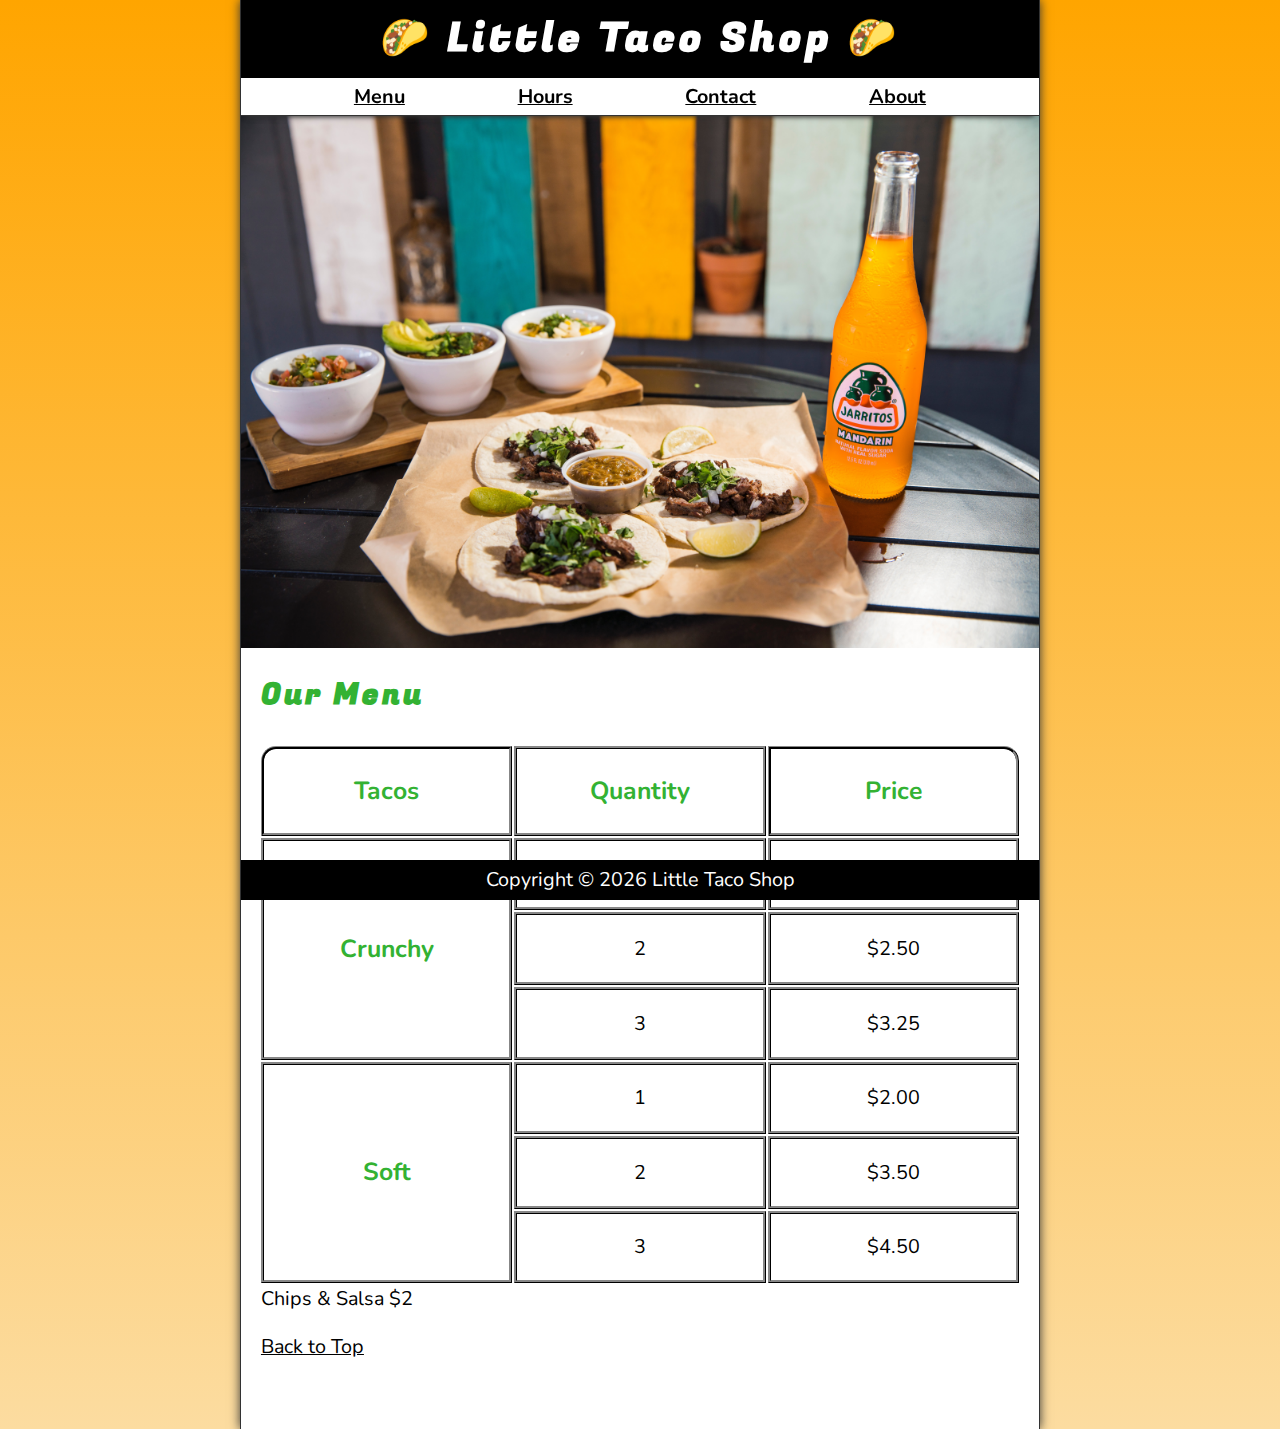
<file: index.html>
<!DOCTYPE html>
<html lang="en">

<head>
    <meta charset="UTF-8">
    <meta http-equiv="X-UA-Compatible" content="IE=edge">
    <meta name="viewport" content="width=device-width, initial-scale=1.0">
    <meta name="author" content="dirk">
    <meta name= "description" content="Taco Shop">
    <title>The Little Taco Shop</title>
    <link rel="icon" href="favicon.ico" type="image/x-icon">
    <link rel="stylesheet" href="css/style.css" type="text/css">
    <script src="js/main.js" defer></script>
</head>

<body>
       <header class="header">
        <h1 class="header__h1">Little Taco Shop</h1>
        <nav class="header__nav">
            <ul class="header__ul">
                <li>
                    <a href="#menu">Menu</a>
                </li>
                <li>
                    <a href="hours.html">Hours</a>
                </li>
                <li>
                    <a href="contact.html">Contact</a>
                </li>
                <li>
                    <a href="about.html">About</a>
                </li>
            </ul>
        </nav>
    </header>
<section class="hero">
    <h2 class="hero__h2">Bienvenidos!</h2>
    <figure>
        <img src="img/tacos_and_drink_1000x667.png" alt="Tacos and a Drink on a table" title="Tacos and Drink" width="1000"
        height="667">
        <figcaption class="offscreen">Tacos and a Drink</figcaption>
        </figure>
</section>
<main class="main">

    <article id="menu" class="main__article menu">
        <h2 class="menu__h2">Our Menu</h2>
        <table class="menu__container">
            <caption class="offscreen">Our Tacos</caption>
            <thead>
                <tr>
                    <th class="menu__header" scope="col">Tacos</th>
                    <th class="menu__header" scope="col">Quantity</th>
                    <th class="menu__header" scope="col">Price</th>
                </tr>
            </thead>
            <tbody>
                <tr>
                    <th class="menu__item menu__cr" scope="row" rowspan="3">
                        Crunchy
                    </th>
                    <td class="menu__item">1</td>
                    <td class="menu__item">$1.50</td>
                </tr>
                <tr>
                    <td class="menu__item">2</td>
                    <td class="menu__item">$2.50</td>
                </tr>
                <tr>
                    <td class="menu__item">3</td>
                    <td class="menu__item">$3.25</td>
                </tr>
                <tr>
                    <th class="menu__item menu__sf" scope="row" rowspan="3">
                        Soft
                    </th>
                    <td class="menu__item">1</td>
                    <td class="menu__item">$2.00</td>
                </tr>
                <tr>
                    <td class="menu__item">2</td>
                    <td class="menu__item">$3.50</td>
                </tr>
                <tr>
                    <td class="menu__item">3</td>
                    <td class="menu__item">$4.50</td>
                </tr>
            </tbody>
<tfoot>
    <tr>
    <td colspan="3">Chips &amp; Salsa $2</td>
    </tr>
</tfoot>

</table>

<p>
    <a href='#'>Back to Top</a>
</p>
    </main>

    <footer class="footer">
        <p>
            <span class="nowrap">Copyright &copy; <time id="year"></time></span>
            <span class="nowrap">Little Taco Shop</span>
        </p>
    </footer>


</body>
</html>
</file>
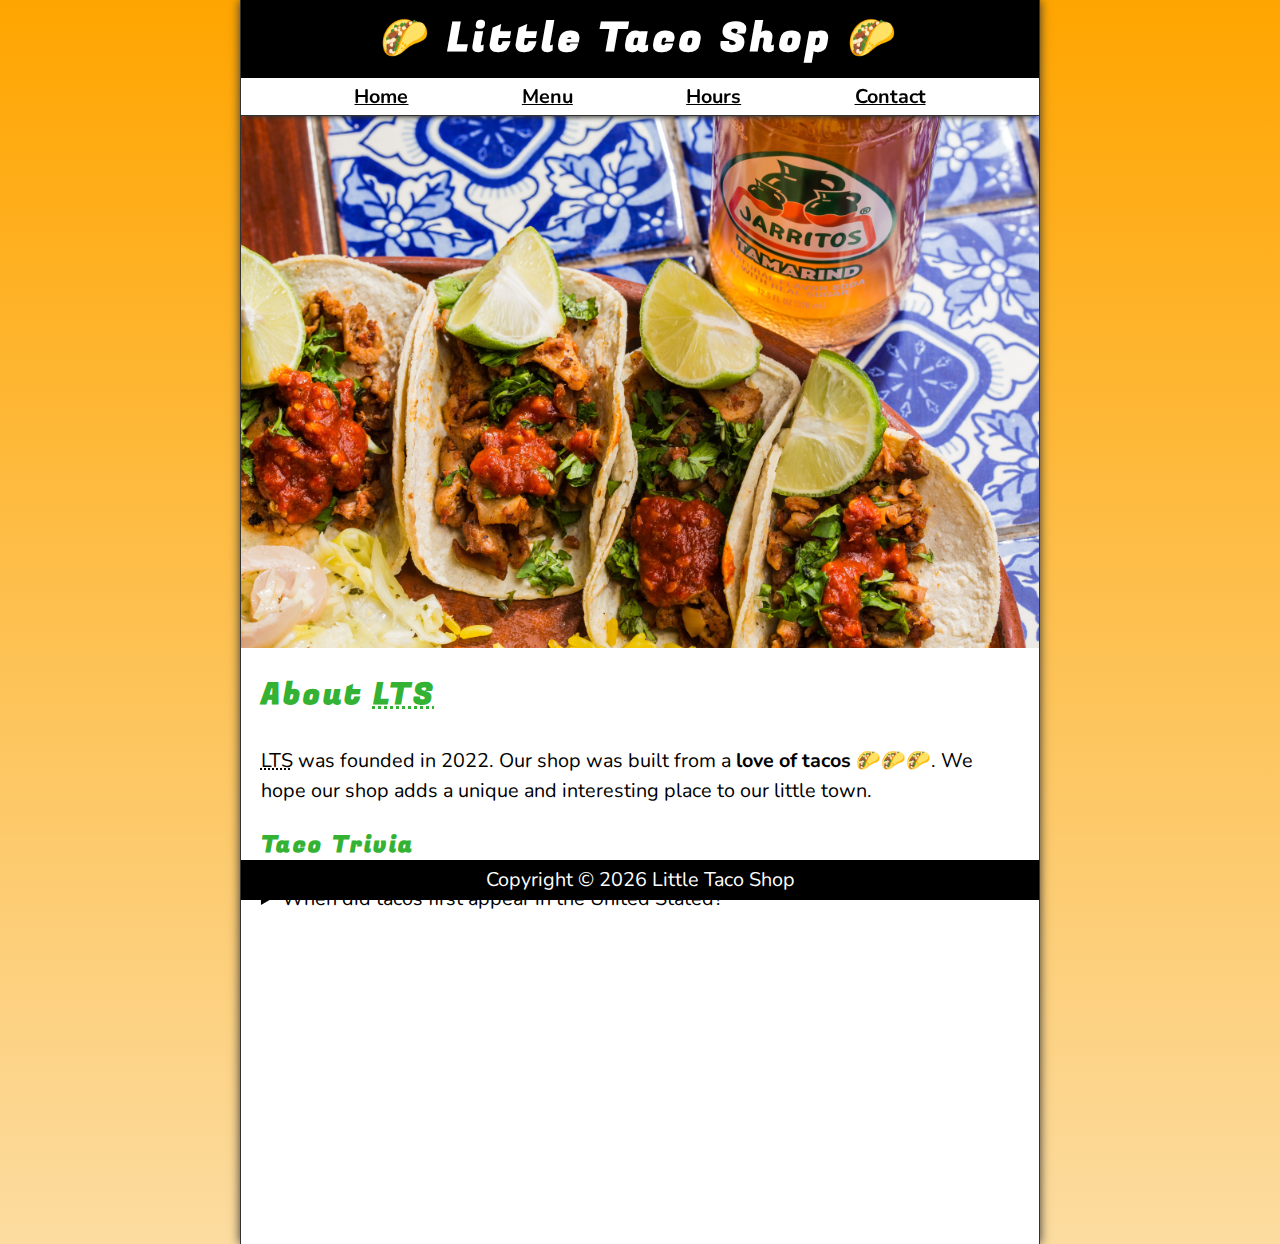
<file: about.html>
<!DOCTYPE html>
<html lang="en">
    <head>
        <meta charset="UTF-8">
        <meta http-equiv="X-UA-Compatible" content="IE=edge">
        <meta name="viewport" content="width=device-width, initial-scale=1.0">
        <meta name="author" content="dirk">
        <meta name= "description" content="about the Little Taco Shop">
        <title>About The Little Taco Shop</title>
        <link rel="icon" href="favicon.ico" type="image/x-icon">
        <link rel="stylesheet" href="css/style.css" type="text/css">
        <script src="js/main.js" defer></script>
    </head>
    
    <body>
        <header class="header">
            <h1 class="header__h1">Little Taco Shop</h1>
            <nav class="header__nav">
                <ul class="header__ul">
                    <li>
                        <a href="index.html">Home</a>
                    </li>
                    <li>
                        <a href="./index.html#menu">Menu</a>
                    </li>
                    <li>
                        <a href="hours.html">Hours</a>
                    </li>
                    <li>
                        <a href="contact.html">Contact</a>
                    </li>
                </ul>
            </nav>
        </header>
    
        <section class="hero">
            <figure>
                <img src="img/tacos_delicioso_1000x667.png" alt="Tacos Delicioso" title="Tacos Delicioso!" width="1000"
                    height="667">
                <figcaption class="offscreen">
                    Try these Delicious Tacos
                </figcaption>
            </figure>
        </section>
    
        <main class="main">
            <article id="about" class="main__article about">
                <h2>About <abbr title="The Little Taco Shop">LTS</abbr></h2>
                <p>
                    <abbr title="The Little Taco Shop">LTS</abbr> was founded in <time datetime="2022">2022</time>. Our shop
                    was built from a <strong>love of tacos</strong> 🌮🌮🌮. We hope our shop adds a unique and interesting
                    place to our little town.
                </p>
                <aside class="about__trivia">
                    <h3>Taco Trivia</h3>
                    <details>
                        <summary>When did tacos first appear in the United Stated?</summary>
                        <p class="about__trivia-answer">
                            Jeffrey M. Pilcher, taco historian and professor of history at the University of Minnesota, says
                            the earliest mention of tacos in the United States are in a newspaper from <time
                                datetime="1905">1905</time>. (Source: <cite><a
                                    href="https://www.smithsonianmag.com/arts-culture/where-did-the-taco-come-from-81228162/"
                                    target="_blank">Smithsonian Magazine</a></cite>)
                        </p>
                    </details>
                </aside>
            </article>
        </main>
    
        <footer class="footer">
            <p>
                <span class="nowrap">Copyright &copy; <time id="year"></time></span>
                <span class="nowrap">Little Taco Shop</span>
            </p>
        </footer>
    </body>
    
    </html>
</file>
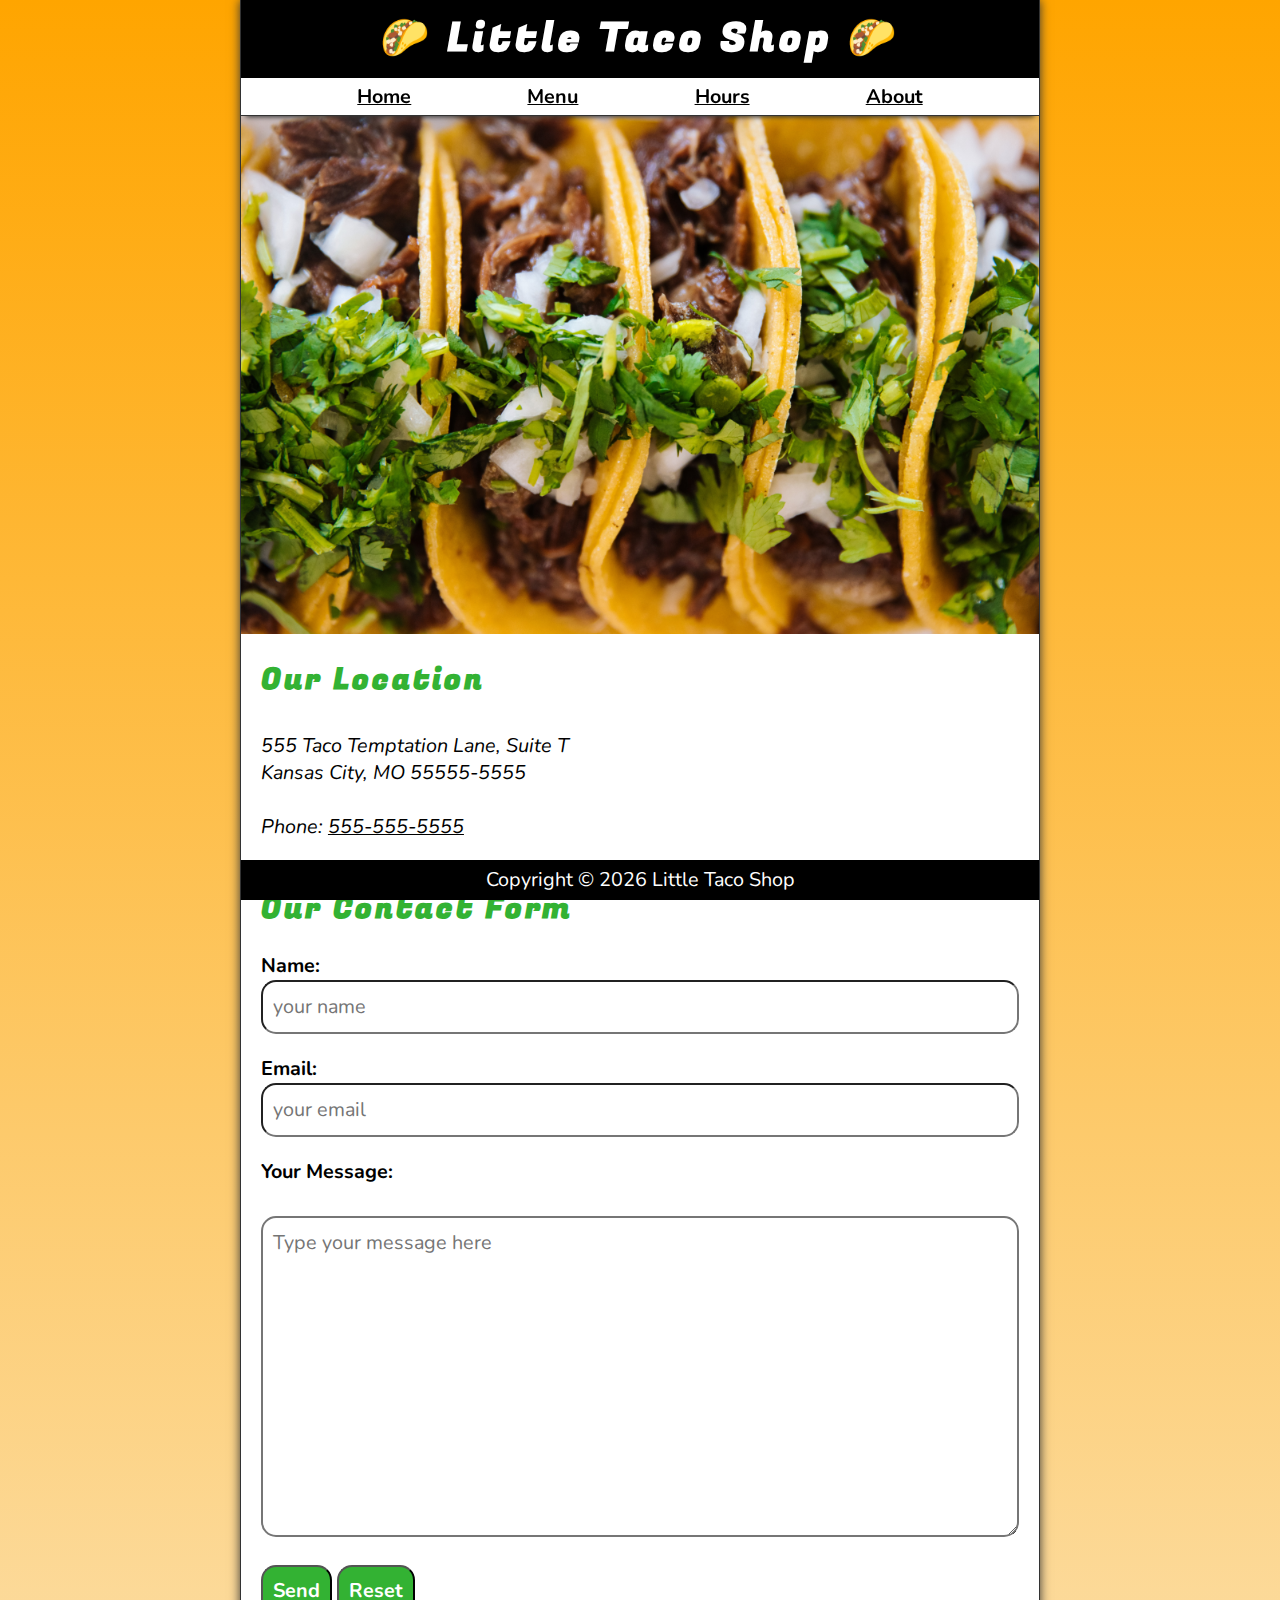
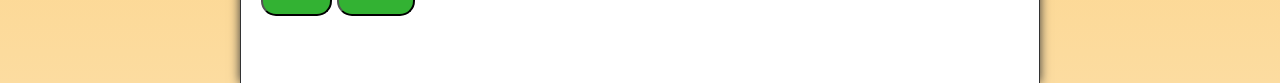
<file: contact.html>
<!DOCTYPE html>
<html lang="en">

<head>
    <meta charset="UTF-8">
    <meta http-equiv="X-UA-Compatible" content="IE=edge">
    <meta name="viewport" content="width=device-width, initial-scale=1.0">
    <meta name="author" content="dirk">
    <meta name= "description" content="Taco Shop">
    <link rel="icon" href="favicon.ico" type="image/x-icon">
    <link rel="stylesheet" href="css/style.css" type="text/css">
    <script src="js/main.js" defer></script>
</head>

<body>
    <header class="header">
        <h1 class="header__h1">Little Taco Shop</h1>
        <nav class="header__nav">
            <ul class="header__ul">
                <li>
                    <a href="index.html">Home</a>
                </li>
                <li>
                    <a href="./index.html#menu">Menu</a>
                </li>
                <li>
                    <a href="hours.html">Hours</a>
                </li>
                <li>
                    <a href="about.html">About</a>
                </li>
            </ul>
        </nav>
    </header>

    <section class="hero">
        <figure>
            <img src="img/tacos_close_up_1000x649.png" alt="Little Taco Shop Tacos" title="Tacos ready to eat!"
                width="1000" height="649">
            <figcaption class="offscreen">
                Little Taco Shop Tacos
            </figcaption>
        </figure>
    </section>

    <main class="main">
        <article class="main__article">
            <h2>Our Location</h2>
            <address>
                555 Taco Temptation Lane, Suite T<br>
                Kansas City, MO 55555-5555
                <br><br>
                Phone: <a href="tel:+5555555555">555-555-5555</a>
            </address>
        </article>
        <hr>
        <article class="main__article contact">
            <h2 class="contact__h2">Our Contact Form</h2>

            <form action="https://httpbin.org/get" method="get" class="contact__form">
                <fieldset class="contact__fieldset">
                    <legend class="offscreen">Send Us A Message</legend>
                    <p class="contact__p">
                        <label class="contact__label" for="name">Name:</label>
                        <input class="contact__input" type="text" name="name" id="name" placeholder="your name"
                            required>
                    </p>
                    <p class="contact__p">
                        <label class="contact__label" for="email">Email:</label>
                        <input class="contact__input" type="email" name="email" id="email" placeholder="your email"
                            required>
                    </p>
                    <p class="contact__p">
                        <label class="contact__label" for="message">Your Message:</label>
                        <br>
                        <textarea class="contact__textarea" name="message" id="message" cols="30" rows="10"
                            placeholder="Type your message here"></textarea>
                    </p>
                </fieldset>
                <button class="contact__button" type="submit">Send</button>
                <button class="contact__button" type="reset">Reset</button>
            </form>
        </article>
    </main>
    <footer class="footer">
        <p>
            <span class="nowrap">Copyright &copy; <time id="year"></time></span>
            <span class="nowrap">Little Taco Shop</span>
        </p>
    </footer>
</body>

</html>
</file>
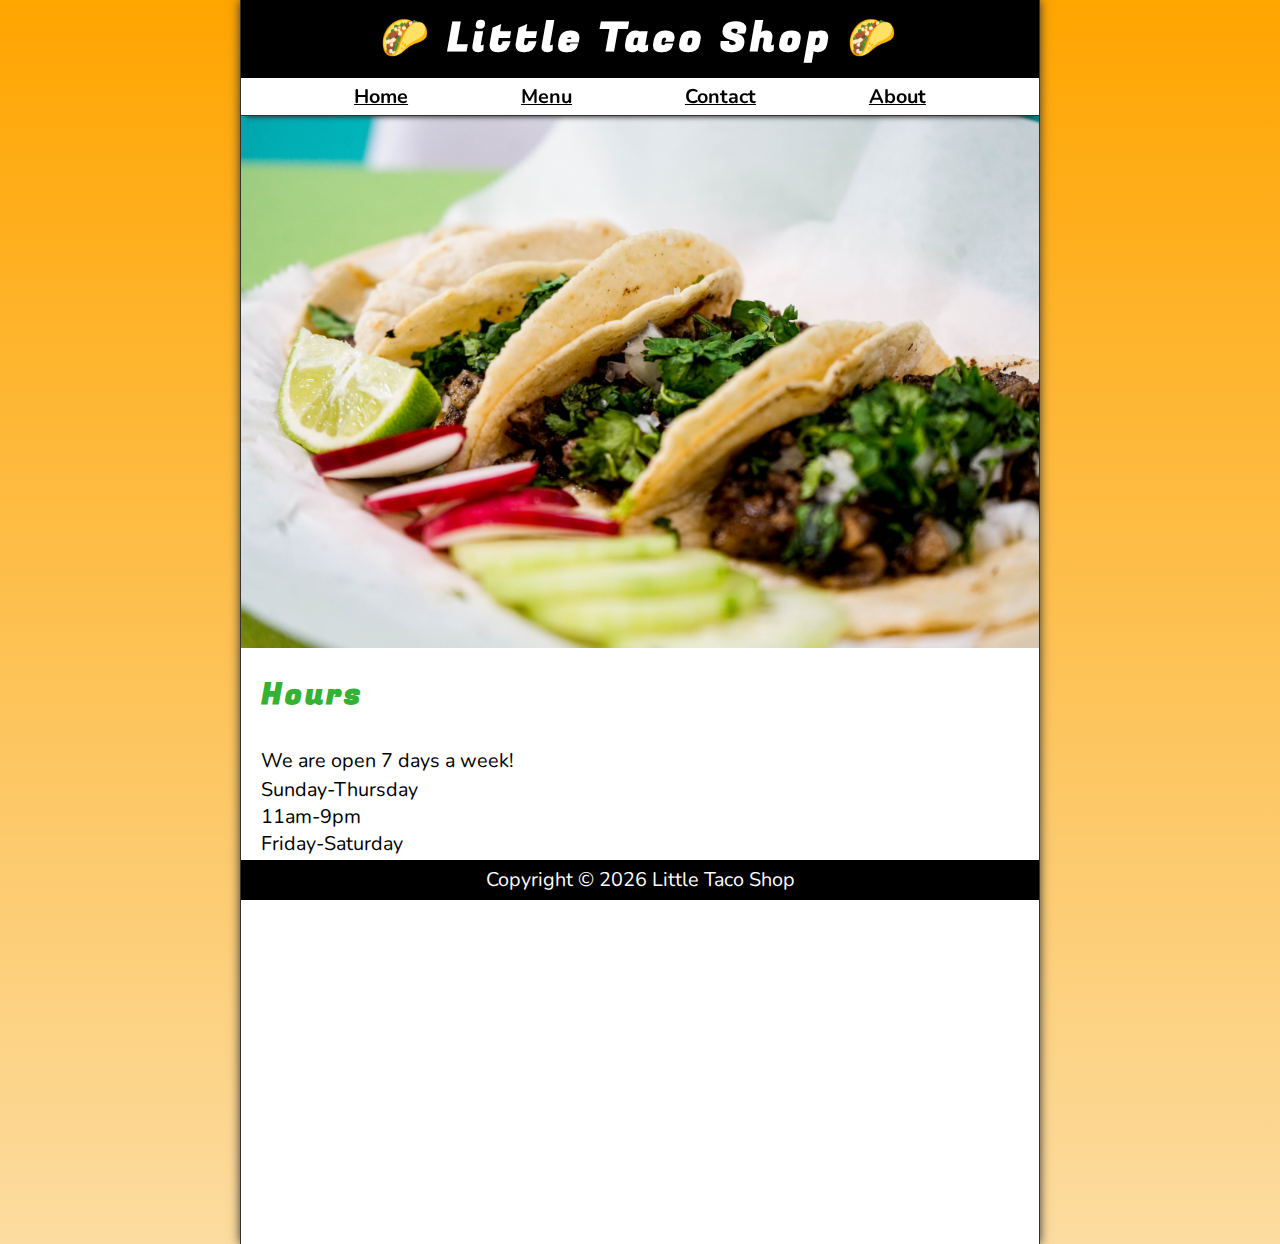
<file: hours.html>
<!DOCTYPE html>
<html lang="en">
<head>
    <meta charset="UTF-8">
    <meta http-equiv="X-UA-Compatible" content="IE=edge">
    <meta name="viewport" content="width=device-width, initial-scale=1.0">
    <meta name="author" content="dirk">
    <meta name= "description" content="Taco Shop">
    <link rel="icon" href="favicon.ico" type="image/x-icon">
    <link rel="stylesheet" href="css/style.css" type="text/css">
     <script src="js/main.js" defer></script>
</head>

<body>
    <header class="header">
        <h1 class="header__h1">Little Taco Shop</h1>
        <nav class="header__nav">
            <ul class="header__ul">
                <li>
                    <a href="index.html">Home</a>
                </li>
                <li>
                    <a href="./index.html#menu">Menu</a>
                </li>
                <li>
                    <a href="contact.html">Contact</a>
                </li>
                <li>
                    <a href="about.html">About</a>
                </li>
            </ul>
        </nav>
    </header>

    <section class="hero">
        <figure>
            <img src="img/tacos_tray_1000x667.png" alt="A Tray of Tasty Tacos" title="We love trays of tacos!"
                width="1000" height="667">
            <figcaption class="offscreen">
                A Tray of Tasty Tacos
            </figcaption>
        </figure>
    </section>

    <main class="main">
        <article class="main__article">
            <h2>Hours</h2>
            <p>
                We are open 7 days a week!
            </p>
            <dl>
                <dt>Sunday-Thursday</dt>
                <dd>11am-9pm</dd>
                <dt>Friday-Saturday</dt>
                <dd>11am-11pm</dd>
            </dl>
        </article>
    </main>
    <footer class="footer">
        <p>
            <span class="nowrap">Copyright &copy; <time id="year"></time></span>
            <span class="nowrap">Little Taco Shop</span>
        </p>
    </footer>
</body>

</html>
</file>
<file: css/style.css>
@import url('https://fonts.googleapis.com/css2?family=Fugaz+One&family=Nunito&display=swap');

/*RESET*/
*,
*::after,
*::before {
    margin: 0;
    padding: 0;
    box-sizing: border-box;
}

img {
    display: block;
    max-width: 100%;
    height: auto;
}

input,
button,
textarea {
    font: inherit;
}

/*VARIABLES*/

:root {
    /*FONTS*/
    --FF: "Nunito", sans-serif;
    --FF-HEADINGS: "Fugaz One";
    --FS: clamp(1rem, 2.2vh, 1.5rem);

    /* COLORS */
    --BGCOLOR-FADE: rgb(252, 220, 160);
    --BGCOLOR: orange;
    --BGIMAGE: linear-gradient(to bottom, var(--BGCOLOR), var(--BGCOLOR-FADE));
    --BODY-BGCOLOR: #FFF;
    --BORDER-COLOR: #333;
    --BUTTON-COLOR: #FFF;
    --FONT-COLOR: #000;
    --HEADER-BGCOLOR: #000;
    --HEADER-COLOR: #FFF;
    --HERO-BGCOLOR: rgba(51, 178, 51, 0.75);
    --HERO-COLOR: #FFF;
    --HIGHLIGHT-COLOR: rgb(51, 178, 51);
    --LINK-ACTIVE: orange;
    --LINK-COLOR: #000;
    --LINK-HOVER: hsla(0, 0%, 0%, 0.6);
    --NAV-BGCOLOR: #FFF;

    /*BORDERS*/
    --BORDERS: 1px solid var(--BORDER-COLOR);
    --BORDER-RADIUS: 15px;

    /*STANDARD PADDING*/
    --PADDING-TB: 0.25em;
    --PADDING-SIDE: 2.5%;

    /*STANDARD MARGIN*/
    --MARGIN: clamp(1em, 2.5vh, 1.5em) 0;
}

@media (prefers-color-scheme: dark) {
    :root {
        --BGCOLOR-FADE: gray;
        --BGCOLOR: #000;
        --BODY-BGCOLOR: #333;
        --BORDER-COLOR: whitesmoke;
        --BUTTON-COLOR: #000;
        --FONT-COLOR: whitesmoke;
        --HEADER-COLOR: whitesmoke;
        --HERO-COLOR: #333;
        --HIGHLIGHT-COLOR: whitesmoke;
        --LINK-ACTIVE: rgb(252, 200, 103);
        --LINK-COLOR: whitesmoke;
        --LINK-HOVER: orange;
        --NAV-BGCOLOR: rgb(20, 20, 20);
    }
}

/*UTILITY CLASSES*/
.offscreen {
    position: absolute;
    left: -10000px;
}

.nowrap {
    white-space: nowrap;
}

.center {
    text-align: center;
}

/*GENERAL STYLES*/

html {
    scroll-behavior: smooth;
    font-size: var(--FS);
    font-family: var(--FF);
    background-color: var(--BGCOLOR);
    background-image: var(--BGIMAGE);
}

body {
    background-color: var(--BODY-BGCOLOR);
    color: var(--FONT-COLOR);
    min-height: 100vh;
    max-width: 800px;
    margin: 0 auto;
    border-left: var(--BORDERS);
    border-right: var(--BORDERS);
    box-shadow: 0 0 10px var(--BORDER-COLOR);
}

h1,
h2,
h3 {
    font-family: var(--FF-HEADINGS);
    letter-spacing: 0.1em;
}

h2,
h3 {
    margin-bottom: 1em;
    color: var(--HIGHLIGHT-COLOR);
}

p {
    line-height: 1.5;
}

a:any-link {
    color: var(--LINK-COLOR);
}

a:hover,
a:focus-visible {
    color: var(--LINK-HOVER);
}

a:active {
    color: var(--LINK-ACTIVE);
}

/*HEADER*/

.header {
    position: sticky;
    top: 0;
    z-index: 1;
}

.header__h1 {
    text-align: center;
    background-color: var(--HEADER-BGCOLOR);
    color: var(--HEADER-COLOR);
    padding: var(--PADDING-TB) var(--PADDING-SIDE);
}

.header__nav {
    background-color: var(--NAV-BGCOLOR);
    border-bottom: var(--BORDERS);
    font-weight: bold;
    box-shadow: 0 6px 5px -5px var(--BORDER-COLOR);
}

.header__ul {
    padding: var(--PADDING-TB) var(--PADDING-SIDE);
    list-style-type: none;
    display: flex;
    justify-content: space-evenly;
    gap: 1rem;
}

/*HERO*/

.hero {
    position: relative;
}

.hero__h2 {
    background-color: var(--HERO-BGCOLOR);
    color: var(--HERO-COLOR);
    padding: 0.25em 0.5em;
    text-shadow: 2px 2px 5px var(--BORDER-COLOR);
    position: absolute;
    top: -100px;
    left: 20px;
    animation: showWelcome 0.5s ease-in-out 1s forwards;
}

@keyframes showWelcome {
    0% {
        top: -20px;
        transform: skew(0deg, -5deg) scaleY(0);
    }

    80% {
        top: 30px;
        transform: skew(10deg, -5deg) scaleY(1.2);
    }

    100% {
        top: 20px;
        transform: skew(-10deg, -5deg) scaleY(1);
    }
}

/*FOOTER*/

.footer {
    position: sticky;
    bottom: 0;
    background-color: var(--HEADER-BGCOLOR);
    color: var(--HEADER-COLOR);
    padding: var(--PADDING-TB) var(--PADDING-SIDE);
    text-align: center;
}

/*MAIN*/

.main {
    padding: var(--PADDING-TB) var(--PADDING-SIDE);
}

.main__article {
    scroll-margin-top: 6.5rem;
    margin: var(--MARGIN);
}

.main__article:first-child {
    margin-top: 1em;
}

.main__article:last-child {
    min-height: calc(100vh - 20rem);
}

/*ABOUT*/

.about__trivia {
    margin: var(--MARGIN);
}

.about__trivia-answer {
    margin-top: 1em;
}

/*CONTACT*/

.contact__h2 {
    margin: 0;
}

.contact__fieldset {
    border: none;
}

.contact__p {
    margin: 1em 0;
}

.contact__label {
    display: block;
    font-weight: bold;
}

.contact__input,
.contact__textarea {
    padding: 0.5em;
    border-radius: var(--BORDER-RADIUS);
    border-width: 2px;
    width: 100%;
}

.contact__button {
    padding: 0.5em;
    border-radius: var(--BORDER-RADIUS);
    background-color: var(--HIGHLIGHT-COLOR);
    color: var(--BUTTON-COLOR);
    font-weight: bold;
}

/*MENU*/

thead,
tbody,
tfoot,
tr {
    display: contents;
}

.menu__container {
    display: grid;
    grid-template-columns: repeat(3, 1fr);
    grid-template-areas:
        "hd1 hd2 hd3"
        "cr cr1 cr1p"
        "cr cr2 cr2p"
        "cr cr3 cr3p"
        "sf sf1 sf1p"
        "sf sf2 sf2p"
        "sf sf3 sf3p"
        "cs cs cs";
    gap: 0.1em;
    margin-bottom: 1em;
}

.menu__cr {
    grid-area: cr;
}

.menu__sf {
    grid-area: sf;
}

.menu__cs {
    grid-area: cs;
}

.menu__cr,
.menu__sf,
.menu__cs,
.menu__header {
    color: var(--HIGHLIGHT-COLOR);
    font-weight: bold;
    height: 100%;
    display: grid;
    place-content: center;
}

.menu__header,
.menu__item {
    width: 100%;
    padding: 1em;
    border: medium ridge var(--BORDER-COLOR);
}

.menu__item {
    display: grid;
    place-content: center;
}

thead th:first-child {
    border-top-left-radius: var(--BORDER-RADIUS);
}

thead th:last-child {
    border-top-right-radius: var(--BORDER-RADIUS);
}

tfoot td {
    border-bottom-left-radius: var(--BORDER-RADIUS);
    border-bottom-right-radius: var(--BORDER-RADIUS);
}

@media screen and (min-width: 576px) {
    .header__h1::before {
        content: '🌮 '
    }

    .header__h1::after {
        content: ' 🌮'
    }

    .menu__header,
    .menu__cr,
    .menu__sf,
    .menu__cs {
        font-size: 125%;
    }
}
</file>
